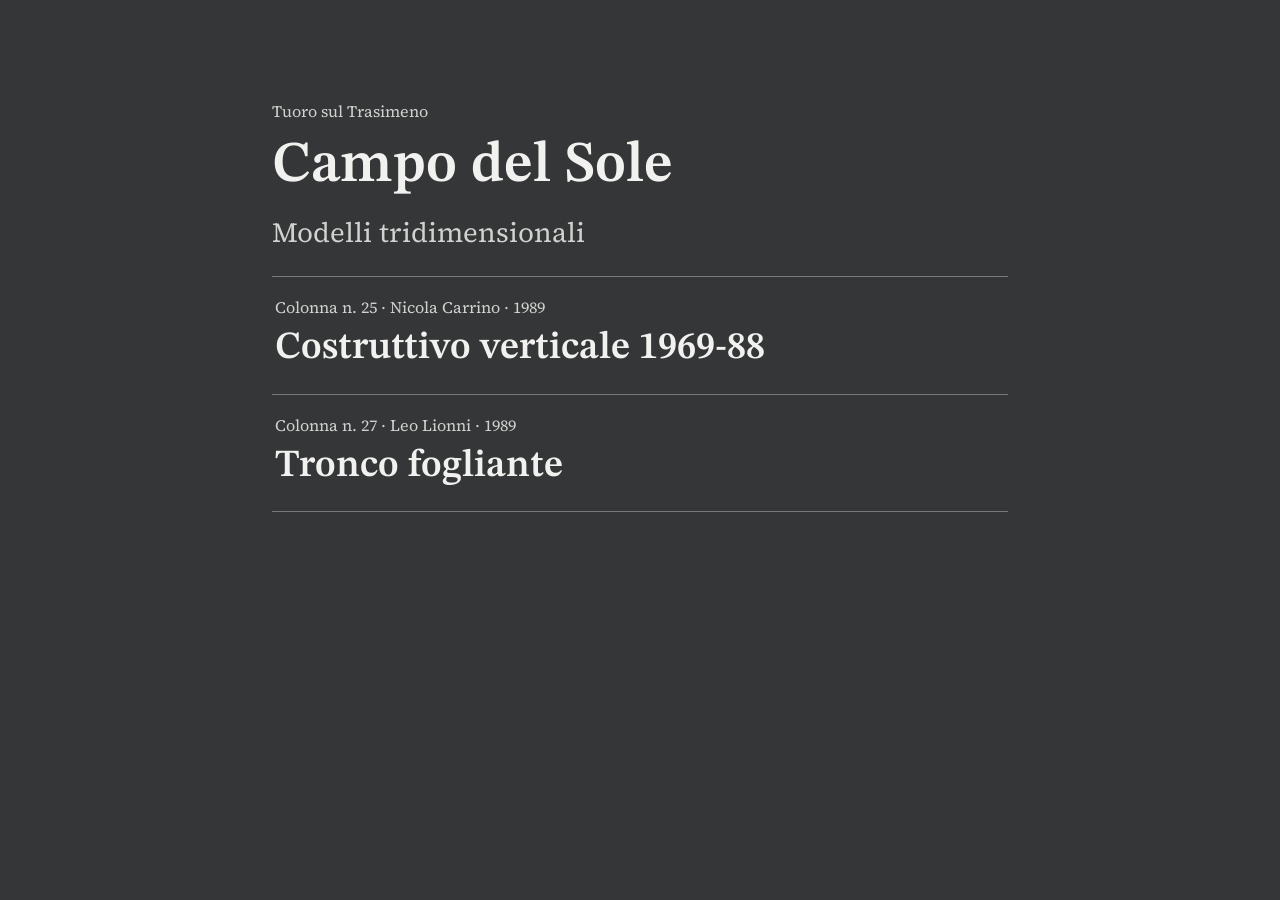
<file: index.html>
<!doctype html>
<html lang="it">
<head>
  <meta charset="utf-8">
  <meta name="viewport" content="width=device-width,initial-scale=1">
  <meta name="theme-color" content="#353637">
  <meta name="robots" content="noindex">
  <meta name="description" content="Modelli digitali interattivi delle colonne di Nicola Carrino e Leo Lionni per la StoryMap dedicata alla valorizzazione del Campo del Sole a Tuoro sul Trasimeno.">
  <title>Campo del Sole · Modelli tridimensionali</title>
  <link rel="icon" href="data:,">
  <link rel="stylesheet" href="./tipografia.css">
  <link rel="stylesheet" href="indice.css?v=2">
</head>
<body>
  <main>
    <p>Tuoro sul Trasimeno</p>
    <h1>Campo del Sole</h1>
    <p class="presentazione">Modelli tridimensionali</p>
    <nav aria-label="Modelli tridimensionali">
      <a href="./25-carrino.html"><span>Colonna n. 25 · Nicola Carrino · 1989</span><strong>Costruttivo verticale 1969-88</strong></a>
      <a href="./27-lionni.html"><span>Colonna n. 27 · Leo Lionni · 1989</span><strong>Tronco fogliante</strong></a>
    </nav>
  </main>
</body>
</html>
</file>
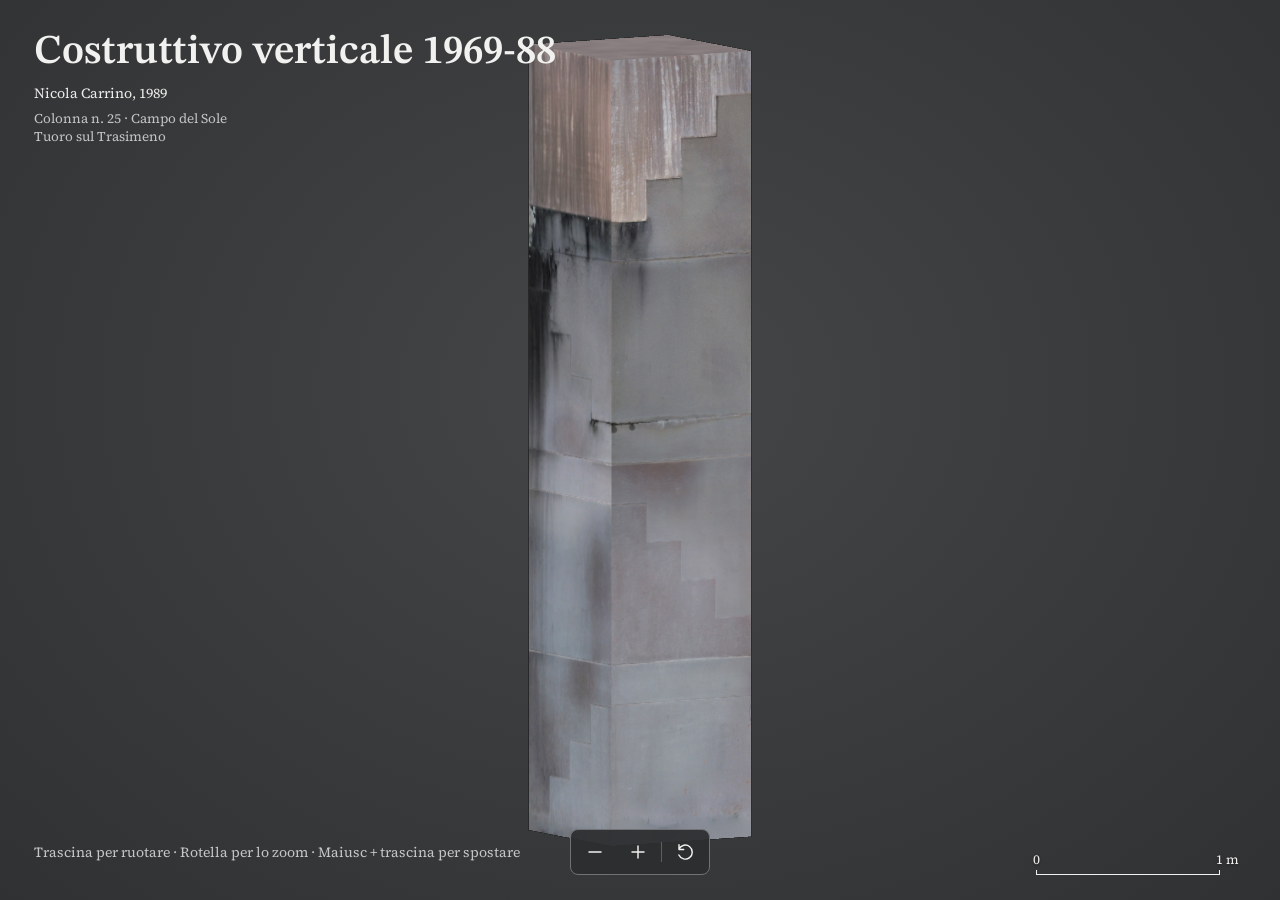
<file: 25-carrino.html>
<!doctype html>
<html lang="it">
<head>
  <meta charset="utf-8">
  <meta name="viewport" content="width=device-width,initial-scale=1,viewport-fit=cover">
  <meta name="theme-color" content="#353637">
  <meta name="robots" content="noindex">
  <meta name="description" content="Modello digitale interattivo di Costruttivo verticale 1969-88, la colonna di Nicola Carrino realizzata nel 1989 al Campo del Sole di Tuoro sul Trasimeno. Scheda 25 della StoryMap.">
  <meta property="og:type" content="website">
  <meta property="og:title" content="Costruttivo verticale 1969-88 · Nicola Carrino">
  <meta property="og:description" content="Modello digitale interattivo di Costruttivo verticale 1969-88, la colonna di Nicola Carrino realizzata nel 1989 al Campo del Sole di Tuoro sul Trasimeno. Scheda 25 della StoryMap.">
  <meta property="og:url" content="https://cotof.github.io/campo-del-sole/25-carrino.html">
  <link rel="canonical" href="https://cotof.github.io/campo-del-sole/25-carrino.html">
  <title>Costruttivo verticale 1969-88 · Nicola Carrino · Campo del Sole</title>
  <link rel="alternate" type="model/gltf-binary" href="costruttivo-verticale.glb" title="Modello 3D di Costruttivo verticale 1969-88">
  <link rel="icon" href="data:,">
  <link rel="stylesheet" href="./tipografia.css">
  <link rel="stylesheet" href="./schermo.css?v=4">
  <script type="module" src="./carrino.js?v=scala3"></script>
</head>
<body>
<main id="studio" aria-label="Costruttivo verticale 1969-88 di Nicola Carrino, modello tridimensionale">
  <canvas id="scena" tabindex="0" aria-label="Modello tridimensionale. Trascina per ruotare. Usa la rotella o due dita per ingrandire. Con la tastiera usa le frecce, più e meno."></canvas>
  <div id="attesa" role="status">Caricamento del modello…</div>
  <header>
    <h1>Costruttivo verticale 1969-88</h1>
    <p class="autore">Nicola Carrino, 1989</p>
    <p class="luogo">Colonna n. 25 · Campo del Sole<br>Tuoro sul Trasimeno</p>
  </header>
  <footer>
    <p id="guida"><span class="mouse">Trascina per ruotare · Rotella per lo zoom · Maiusc + trascina per spostare</span><span class="touch">Un dito per ruotare · Due dita per zoom e spostamento</span></p>
    <div class="comandi" role="group" aria-label="Controlli della vista">
      <button id="meno" type="button" title="Riduci" aria-label="Riduci"><svg viewBox="0 0 20 20" aria-hidden="true"><path d="M4 10h12"/></svg></button>
      <button id="piu" type="button" title="Ingrandisci" aria-label="Ingrandisci"><svg viewBox="0 0 20 20" aria-hidden="true"><path d="M4 10h12M10 4v12"/></svg></button>
      <i aria-hidden="true"></i>
      <button id="centra" type="button" title="Ripristina la vista" aria-label="Ripristina la vista"><svg viewBox="0 0 20 20" aria-hidden="true"><path d="M3 7a7 7 0 1 1-.1 6M3 2.8v4.7h4.7"/></svg></button>
    </div>
    <div id="scala" role="img" data-stimata="false" title="Scala metrica del modello CAD" hidden>
      <div class="misure" aria-hidden="true"><span>0</span><span id="valore-scala"></span></div>
      <div class="barra" aria-hidden="true"></div>
    </div>
  </footer>
  <noscript>Per ruotare la colonna occorre attivare JavaScript. <a href="costruttivo-verticale.glb" download>Scarica il modello 3D</a>.</noscript>
</main>
</body>
</html>
</file>
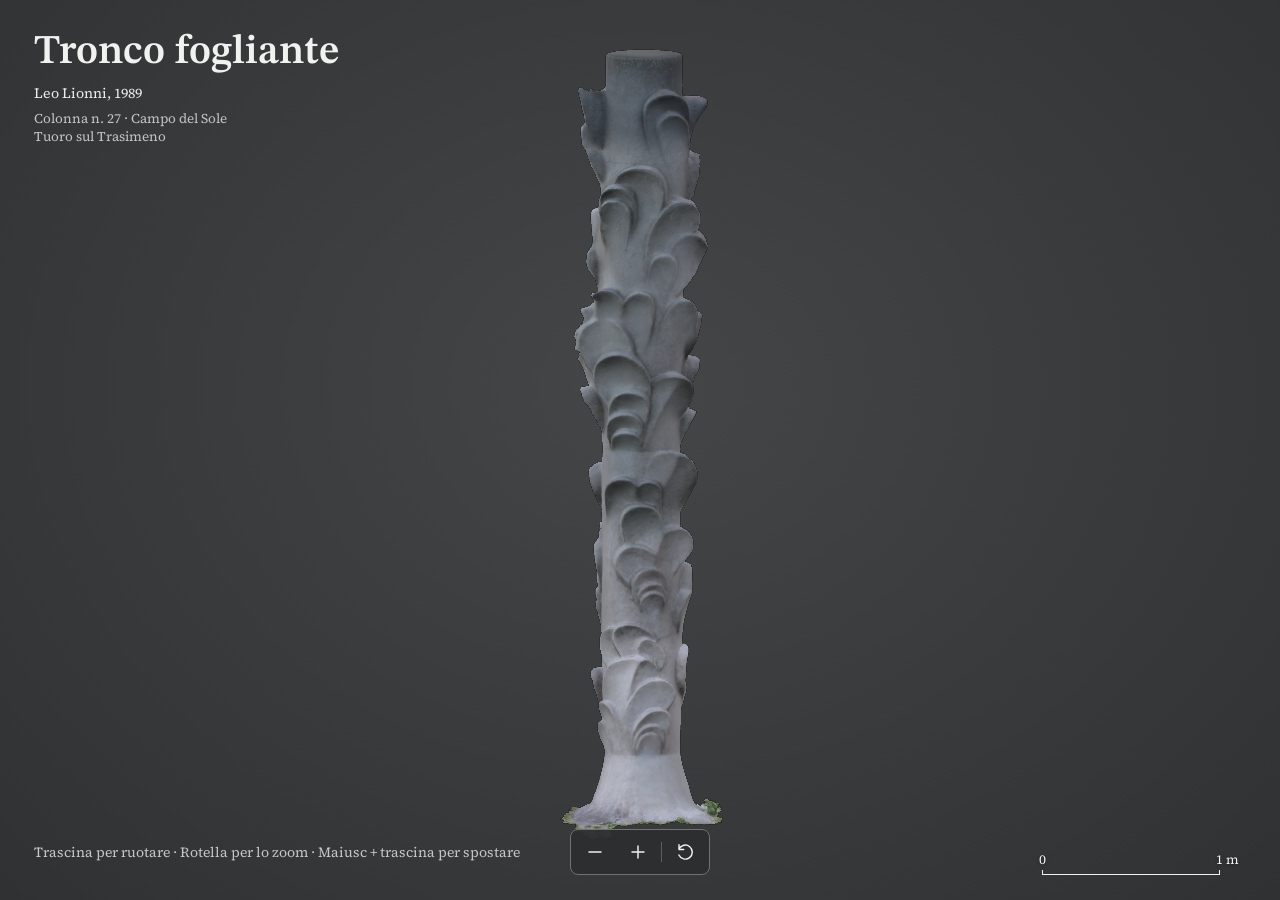
<file: 27-lionni.html>
<!doctype html>
<html lang="it">
<head>
  <meta charset="utf-8">
  <meta name="viewport" content="width=device-width,initial-scale=1,viewport-fit=cover">
  <meta name="theme-color" content="#353637">
  <meta name="robots" content="noindex">
  <meta name="description" content="Modello digitale interattivo di Tronco fogliante, la colonna di Leo Lionni realizzata nel 1989 al Campo del Sole di Tuoro sul Trasimeno. Scheda 27 della StoryMap.">
  <meta property="og:type" content="website">
  <meta property="og:title" content="Tronco fogliante · Leo Lionni">
  <meta property="og:description" content="Modello digitale interattivo di Tronco fogliante, la colonna di Leo Lionni realizzata nel 1989 al Campo del Sole di Tuoro sul Trasimeno. Scheda 27 della StoryMap.">
  <meta property="og:url" content="https://cotof.github.io/campo-del-sole/27-lionni.html">
  <link rel="canonical" href="https://cotof.github.io/campo-del-sole/27-lionni.html">
  <title>Tronco fogliante · Leo Lionni · Campo del Sole</title>
  <link rel="icon" href="data:,">
  <link rel="stylesheet" href="./tipografia.css">
  <link rel="stylesheet" href="./schermo.css?v=4">
  <script type="module" src="./lionni.js?v=scala3"></script>
</head>
<body>
<main id="studio" aria-label="Tronco fogliante di Leo Lionni, modello tridimensionale">
  <canvas id="scena" tabindex="0" aria-label="Modello tridimensionale. Trascina per ruotare. Usa la rotella o due dita per ingrandire. Con la tastiera usa le frecce, più e meno."></canvas>
  <div id="attesa" role="status">Caricamento del modello…</div>
  <header>
    <h1>Tronco fogliante</h1>
    <p class="autore">Leo Lionni, 1989</p>
    <p class="luogo">Colonna n. 27 · Campo del Sole<br>Tuoro sul Trasimeno</p>
  </header>
  <footer>
    <p id="guida"><span class="mouse">Trascina per ruotare · Rotella per lo zoom · Maiusc + trascina per spostare</span><span class="touch">Un dito per ruotare · Due dita per zoom e spostamento</span></p>
    <div class="comandi" role="group" aria-label="Controlli della vista">
      <button id="meno" type="button" title="Riduci" aria-label="Riduci"><svg viewBox="0 0 20 20" aria-hidden="true"><path d="M4 10h12"/></svg></button>
      <button id="piu" type="button" title="Ingrandisci" aria-label="Ingrandisci"><svg viewBox="0 0 20 20" aria-hidden="true"><path d="M4 10h12M10 4v12"/></svg></button>
      <i aria-hidden="true"></i>
      <button id="centra" type="button" title="Ripristina la vista" aria-label="Ripristina la vista"><svg viewBox="0 0 20 20" aria-hidden="true"><path d="M3 7a7 7 0 1 1-.1 6M3 2.8v4.7h4.7"/></svg></button>
    </div>
    <div id="scala" role="img" data-stimata="true" title="Scala indicativa, basata sull’altezza stimata di 4,4 m" hidden>
      <div class="misure" aria-hidden="true"><span>0</span><span id="valore-scala"></span></div>
      <div class="barra" aria-hidden="true"></div>
    </div>
  </footer>
  <noscript>Per ruotare la colonna occorre attivare JavaScript.</noscript>
</main>
</body>
</html>
</file>
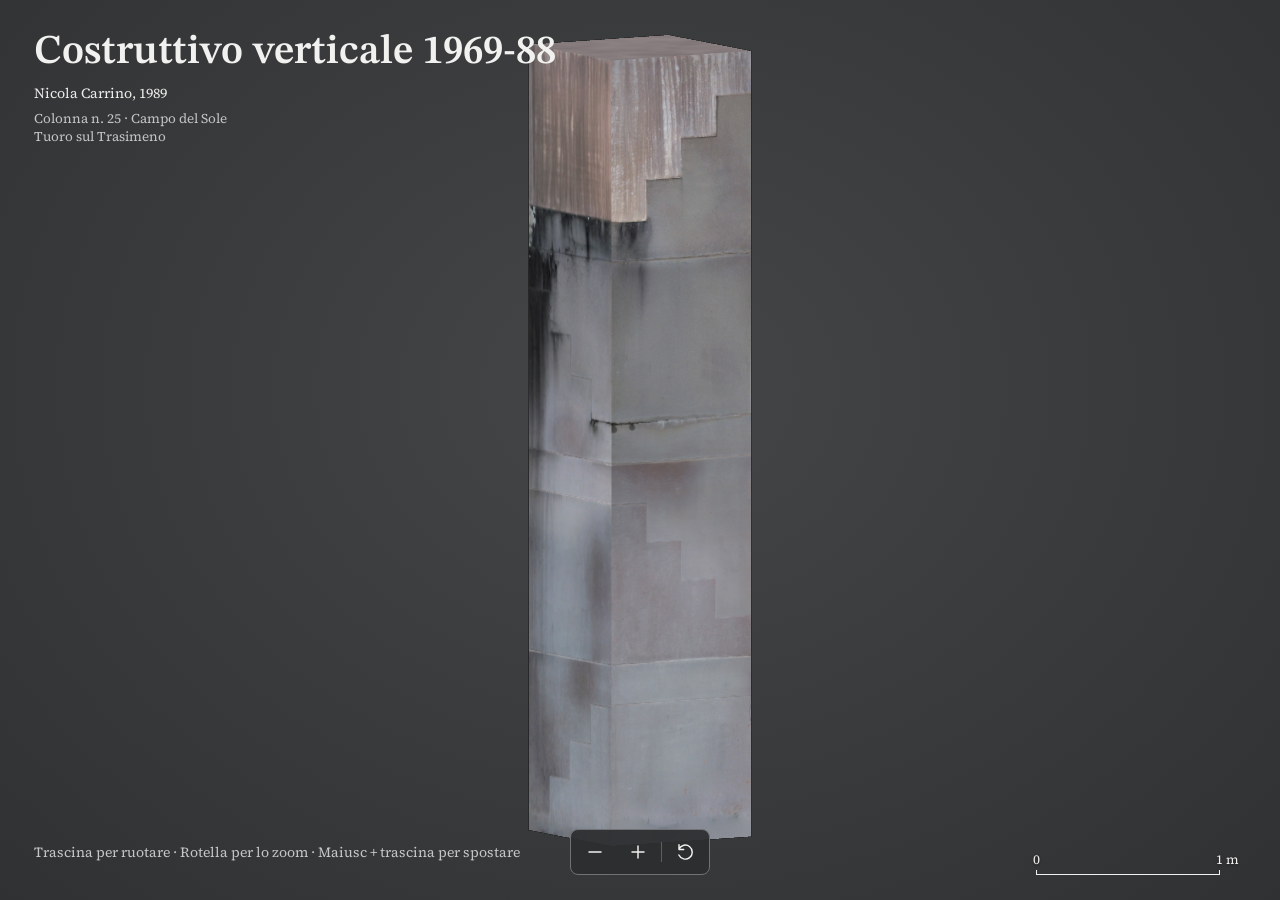
<file: carrino.html>
<!doctype html>
<html lang="it">
<head>
  <meta charset="utf-8">
  <meta name="viewport" content="width=device-width,initial-scale=1,viewport-fit=cover">
  <meta name="theme-color" content="#353637">
  <meta name="robots" content="noindex">
  <meta name="description" content="Modello digitale interattivo di Costruttivo verticale 1969-88, la colonna di Nicola Carrino realizzata nel 1989 al Campo del Sole di Tuoro sul Trasimeno. Scheda 25 della StoryMap.">
  <meta property="og:type" content="website">
  <meta property="og:title" content="Costruttivo verticale 1969-88 · Nicola Carrino">
  <meta property="og:description" content="Modello digitale interattivo di Costruttivo verticale 1969-88, la colonna di Nicola Carrino realizzata nel 1989 al Campo del Sole di Tuoro sul Trasimeno. Scheda 25 della StoryMap.">
  <meta property="og:url" content="https://cotof.github.io/campo-del-sole/25-carrino.html">
  <link rel="canonical" href="https://cotof.github.io/campo-del-sole/25-carrino.html">
  <title>Costruttivo verticale 1969-88 · Nicola Carrino · Campo del Sole</title>
  <script>
    window.location.replace("./25-carrino.html" + window.location.search + window.location.hash);
  </script>
  <noscript><meta http-equiv="refresh" content="0; url=./25-carrino.html"></noscript>
</head>
<body>
  <p><a href="./25-carrino.html">Apri il modello 3D di Costruttivo verticale 1969-88</a></p>
</body>
</html>
</file>
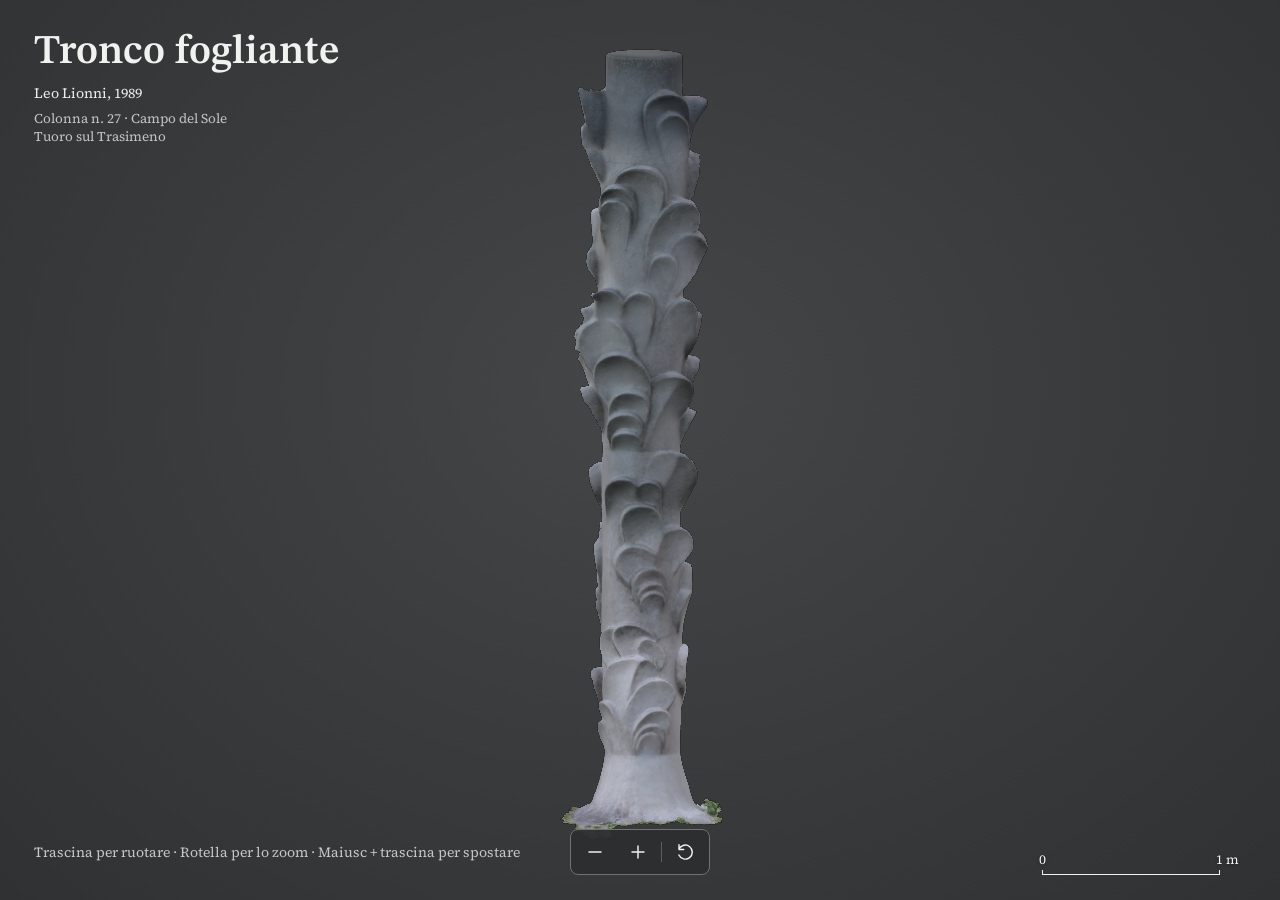
<file: lionni.html>
<!doctype html>
<html lang="it">
<head>
  <meta charset="utf-8">
  <meta name="viewport" content="width=device-width,initial-scale=1,viewport-fit=cover">
  <meta name="theme-color" content="#353637">
  <meta name="robots" content="noindex">
  <meta name="description" content="Modello digitale interattivo di Tronco fogliante, la colonna di Leo Lionni realizzata nel 1989 al Campo del Sole di Tuoro sul Trasimeno. Scheda 27 della StoryMap.">
  <meta property="og:type" content="website">
  <meta property="og:title" content="Tronco fogliante · Leo Lionni">
  <meta property="og:description" content="Modello digitale interattivo di Tronco fogliante, la colonna di Leo Lionni realizzata nel 1989 al Campo del Sole di Tuoro sul Trasimeno. Scheda 27 della StoryMap.">
  <meta property="og:url" content="https://cotof.github.io/campo-del-sole/27-lionni.html">
  <link rel="canonical" href="https://cotof.github.io/campo-del-sole/27-lionni.html">
  <title>Tronco fogliante · Leo Lionni · Campo del Sole</title>
  <script>
    window.location.replace("./27-lionni.html" + window.location.search + window.location.hash);
  </script>
  <noscript><meta http-equiv="refresh" content="0; url=./27-lionni.html"></noscript>
</head>
<body>
  <p><a href="./27-lionni.html">Apri il modello 3D di Tronco fogliante</a></p>
</body>
</html>
</file>
<file: tipografia.css>
@font-face {
  font-family: "STIX Two Text";
  src: url("./stix-two-text-latin-wght-normal.woff2") format("woff2");
  font-style: normal;
  font-weight: 400 700;
  font-display: swap;
}

@font-face {
  font-family: "Source Serif 4";
  src: url("./source-serif-4-latin-wght-normal.woff2") format("woff2");
  font-style: normal;
  font-weight: 200 900;
  font-display: swap;
}

:root {
  --font-titoli: "STIX Two Text", Georgia, serif;
  --font-testo: "Source Serif 4", Georgia, serif;
}
</file>
<file: indice.css>
:root { color-scheme: dark; color: #f1f1ef; background: #353637; font-family: var(--font-testo); }
* { box-sizing: border-box; }
body { margin: 0; }
main { max-width: 54rem; margin: 0 auto; padding: clamp(3rem, 11vh, 7rem) clamp(1.25rem, 5vw, 4rem); }
p, a span { font-size: 1rem; line-height: 1.5; color: #d1d2cf; }
h1, a strong { font-family: var(--font-titoli); font-weight: 600; }
h1 { margin: .15em 0 .22em; font-size: clamp(2.3rem, 2rem + 2vw, 3.6rem); line-height: 1.2; }
p { margin: 0; }
.presentazione { margin-bottom: 1.5rem; font-size: clamp(1.2rem, .96rem + 1vw, 1.725rem); line-height: 1.4; }
nav { border-top: 1px solid #777a77; }
a { display: block; padding: 1.15rem .2rem 1.35rem; color: inherit; text-decoration: none; border-bottom: 1px solid #777a77; }
a strong { display: block; margin-top: .12em; font-size: clamp(1.65rem, 3vw, 2.5rem); }
a:hover strong, a:focus-visible strong { text-decoration: underline; text-underline-offset: .14em; text-decoration-thickness: 1px; }
a:focus-visible { outline: 2px solid currentColor; outline-offset: 4px; }
</file>
<file: schermo.css>
:root{color-scheme:dark;font-family:var(--font-testo);color:#f1f1ef;background:#353637}
*{box-sizing:border-box}
html,body,main{margin:0;width:100%;height:100%;overflow:hidden}
main{position:relative;height:100dvh;isolation:isolate;background:radial-gradient(ellipse at 50% 43%,#454647 0%,#3a3b3d 51%,#303133 100%)}
canvas{position:absolute;inset:0;width:100%;height:100%;display:block;touch-action:none;cursor:grab;outline:0}
canvas.grab{cursor:grabbing}canvas:focus-visible:not(.puntatore){outline:2px solid #e9e9e4;outline-offset:-5px}
header{pointer-events:none;position:absolute;top:max(29px,env(safe-area-inset-top));left:max(34px,env(safe-area-inset-left));max-width:60%}
h1{font-family:var(--font-titoli);font-weight:600;line-height:1.15;font-size:clamp(1.9rem,3.2vw,3.1rem);margin:0}
header p{margin:9px 0 0;font-size:clamp(.85rem,1.1vw,1rem);color:#d4d5d3;line-height:1.45}
header .autore{margin-top:7px;color:#edeeeb}
header .luogo{margin-top:6px;font-size:.84rem;color:#c2c5c3;line-height:1.4}
.riprova{padding:6px 12px}
.dettaglio header{padding:8px 12px 9px;background:rgba(45,46,48,.9);border-radius:6px}
.dettaglio h1{font-size:1.18rem}
.dettaglio header .autore{font-size:.8rem;margin-top:3px}
.dettaglio header .luogo,.dettaglio #guida{visibility:hidden}
.dettaglio header .luogo{position:absolute}
footer{pointer-events:none;position:absolute;left:max(34px,env(safe-area-inset-left));right:max(34px,env(safe-area-inset-right));bottom:max(25px,env(safe-area-inset-bottom));display:flex;align-items:center;justify-content:space-between;gap:20px}
footer p{margin:0;color:#c5c7c7;font-size:.875rem;line-height:1.45}.touch{display:none}
button{font:inherit;color:inherit;cursor:pointer}
button:focus-visible,input:focus-visible{outline:2px solid #f8f7ed;outline-offset:3px}
button:disabled{cursor:default;opacity:.42}
svg{display:block;width:20px;height:20px;stroke:currentColor;stroke-width:1.45;stroke-linejoin:round;stroke-linecap:round;fill:none}
.comandi,.riprova{background:#2d2e30ed;border:1px solid #717273;border-radius:8px}
.comandi{pointer-events:auto;display:flex;align-items:center;padding:2px}
.comandi button{border:0;display:grid;place-items:center;width:43px;height:40px;background:transparent;border-radius:5px}
.comandi i{height:20px;width:1px;display:block;background:#5c5e60;margin:0 2px}
.comandi button:hover,.riprova:hover{background:#494b4d}
#attesa,noscript{position:absolute;left:50%;top:50%;transform:translate(-50%,-50%);font-size:1rem;color:#e6e7e6;text-align:center}
#attesa:empty{display:none}
[hidden]{display:none!important}
@media(pointer:coarse){.mouse{display:none}.touch{display:inline}}
@media(max-width:650px){
  header{left:max(16px,env(safe-area-inset-left));top:max(17px,env(safe-area-inset-top));max-width:calc(100% - 32px)}
  h1{font-size:clamp(1.45rem,6.2vw,2rem)}
  header p{margin-top:5px;font-size:.83rem;max-width:23em}
  footer{left:12px;right:12px;bottom:max(10px,env(safe-area-inset-bottom));flex-direction:column-reverse;gap:8px}
  footer p{font-size:.76rem;text-align:center}
}
@media(max-height:500px) and (min-width:651px){
  header{top:14px}header{left:18px}h1{font-size:1.55rem}header p{margin-top:2px}footer{left:18px;right:18px;bottom:10px}
}
@media(max-width:650px){header .autore{margin-top:3px}header .luogo{margin-top:4px;font-size:.75rem}}

footer {
  display: grid;
  grid-template-columns: minmax(0, 1fr) auto minmax(0, 1fr);
  grid-template-areas: "guida comandi scala";
  gap: 16px;
  align-items: end;
}
#guida { grid-area: guida; align-self: center; }
.comandi { grid-area: comandi; }
#scala {
  grid-area: scala;
  justify-self: end;
  margin-inline-end: 2em;
  min-width: 0;
  color: #f1f1ef;
  pointer-events: auto;
  font-size: .825rem;
  font-variant-numeric: tabular-nums;
  line-height: 1.2;
  text-shadow: 0 1px 3px #202123;
}
#scala .misure {
  display: grid;
  grid-template-columns: 0 minmax(0, 1fr) 0;
  justify-items: center;
  white-space: nowrap;
}
#valore-scala { grid-column: 3; position: relative; }
#valore-scala .unita-scala {
  position: absolute;
  top: 0;
  left: 100%;
  white-space: pre;
}
#scala .barra {
  height: 5px;
  border: 1px solid currentColor;
  border-top: 0;
  /* Il centro di ogni tratto verticale cade sull’estremo della misura. */
  margin: 2px -.5px 0;
}
@media (max-width: 650px) {
  footer {
    left: max(16px, env(safe-area-inset-left));
    right: max(16px, env(safe-area-inset-right));
    bottom: max(12px, env(safe-area-inset-bottom));
    grid-template-columns: 1fr auto;
    grid-template-areas: "guida guida" "comandi scala";
    gap: 6px 12px;
  }
  .comandi { justify-self: start; }
  #guida { text-align: left; }
}
</file>
